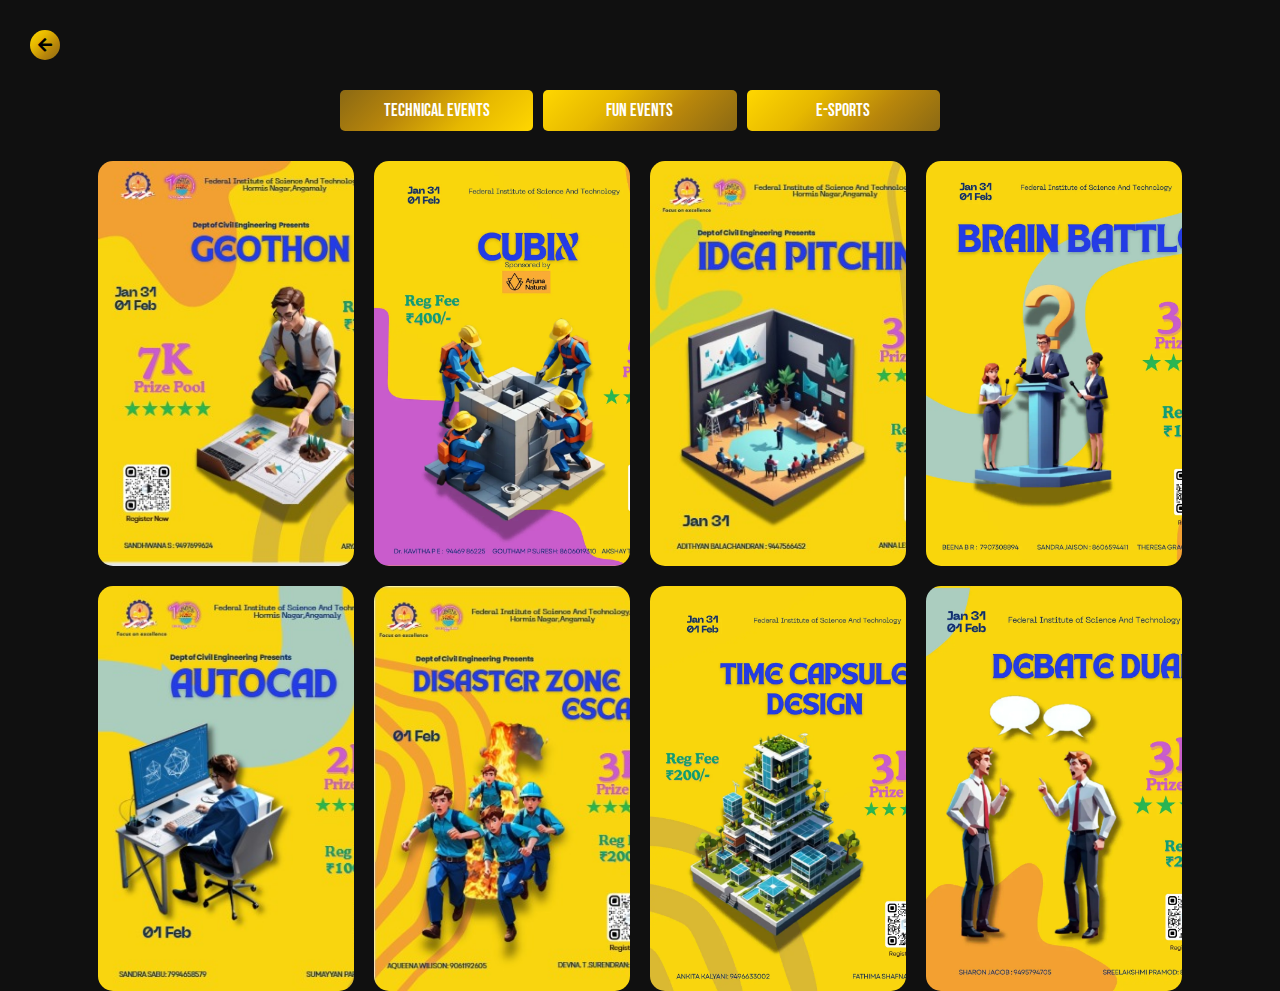
<file: events.html>
<!DOCTYPE html>
<html lang="en">
<head>
    <meta charset="UTF-8">
    <meta http-equiv="X-UA-Compatible" content="IE=edge">
    <meta name="viewport" content="width=device-width, initial-scale=1.0">
    <title>INCEPTO '25</title>
    <link rel="icon" href="logo.png" type="image/x-icon">
    <link href="https://fonts.googleapis.com/css2?family=Aladin&family=Audiowide&family=Bebas+Neue&family=Pattaya&display=swap" rel="stylesheet">
    <link href="https://fonts.googleapis.com/css2?family=Montserrat:wght@300;400;500;600;700&display=swap" rel="stylesheet">
    <link rel="stylesheet" href="style.css">
    <link rel="stylesheet" href="https://cdnjs.cloudflare.com/ajax/libs/font-awesome/5.15.4/css/all.min.css">
    <style>
        .tab-container {
            display: flex;
            justify-content: center;
            margin: 30px 0; 
            padding: 0 15px;
        }
        
        .tab-buttons {
            display: flex;
            gap: 10px;
            width: 100%;
            max-width: 600px;
            flex-wrap: wrap;
            justify-content: center;
        }
        
        .tab-button {
            padding: 10px 20px;
            border: none;
            border-radius: 5px;
            background: linear-gradient(135deg, #ffd700, #e6b800, #b8860b, #8b6914);
            color: white;
            cursor: pointer;
            font-family: 'Bebas Neue', serif;
            font-size: 18px;
            transition: transform 0.2s;
            flex: 1;
            min-width: 120px;
            max-width: 200px;
            white-space: nowrap;
        }
        
        .tab-button:hover {
            transform: scale(1.05);
        }
        
        .tab-button.active {
            background: linear-gradient(135deg, #8b6914, #b8860b, #e6b800, #ffd700);
        }
        
        .events-section {
            display: none;
            padding: 0 15px;
        }
        
        .events-section.active {
            display: block;
        }

        .event-card {
            transition: transform 0.3s;
            width: 100%;
            max-width: 300px;
            height: 45vh;
            border-radius: 15px;
            background-size: cover;
            background-position: center;
        }

        .event-card:hover {
            transform: scale(1.05);
        }

        .events-events {
            display: flex;
            flex-wrap: wrap;
            gap: 20px;
            justify-content: center;
            margin-top: 30px;
        }

        @media (max-width: 480px) {
            .tab-button {
                font-size: 16px;
                padding: 8px 15px;
                min-width: 100px;
            }
            
            .tab-buttons {
                gap: 8px;
            }
            
            .events-events {
                flex-direction: column;
                align-items: center;
                gap: 15px;
                padding: 0 10px;
            }
            
            .event-card {
                width: 100%;
                max-width: none;
                height: 300px !important; 
                margin-bottom: 10px;
            }
            
            a {
                width: 100%;
            }
        }
    </style>
</head>
<body style="margin: 0; height: fit-content;background-color: #101010;font-family: 'Bebas Neue', serif;color:white">
    <a href="./index.html"><button style="border-radius: 50%; height: 30px;width: 30px;margin-top: 30px;margin-left: 30px;background:linear-gradient(135deg, #ffd700, #e6b800, #b8860b, #8b6914);"><i class="fas fa-arrow-left" style="font-size: 16px;"></i></button></a>
    
    <div class="tab-container">
        <div class="tab-buttons">
            <button class="tab-button active" onclick="showTab('technical', this)">Technical Events</button>
            <button class="tab-button" onclick="showTab('fun', this)">Fun Events</button>
            <button class="tab-button" onclick="showTab('esports', this)">E-Sports</button>
        </div>
    </div>

    <div id="technical" class="events-section active">
        <div class="events-events">
            <a href="../eventTemplate.html?data=00">
                <div style="border-radius: 15px; height:45vh; min-width:20vw;background:url(./notpublic/geothon.jpeg);background-size: cover;" class="event-card">
                </div>
            </a>
            
            <a href="../eventTemplate.html?data=01">
                <div style="border-radius: 15px; height:45vh; min-width:20vw;background:url(./notpublic/cubix.webp);background-size: cover;" class="event-card">
                </div>
            </a>
            
            <a href="../eventTemplate.html?data=02">
                <div style="border-radius: 15px; height:45vh; min-width:20vw;background:url(./notpublic/ideapitching.jpeg);background-size: cover;" class="event-card">
                </div>
            </a>

            <a href="../eventTemplate.html?data=03">
                <div style="border-radius: 15px; height:45vh; min-width:20vw;background:url(./notpublic/brainbattle.webp);background-size: cover;" class="event-card">
                </div>
            </a>

            <a href="../eventTemplate.html?data=04">
                <div style="border-radius: 15px; height:45vh; min-width:20vw;background:url(./notpublic/autocad.jpeg);background-size: cover;" class="event-card">
                </div>
            </a>
            
            <a href="../eventTemplate.html?data=05">
                <div style="border-radius: 15px; height:45vh; min-width:20vw;background:url(./notpublic/disaster.jpeg);background-size: cover;" class="event-card">
                </div>
            </a>

            <a href="../eventTemplate.html?data=06">
                <div style="border-radius: 15px; height:45vh; min-width:20vw;background:url(./notpublic/timecapsule.webp);background-size: cover;" class="event-card">
                </div>
            </a>

            <a href="../eventTemplate.html?data=07">
                <div style="border-radius: 15px; height:45vh; min-width:20vw;background:url(./notpublic/debate.webp);background-size: cover;" class="event-card">
                </div>
            </a>
        </div>
    </div>

    <div id="fun" class="events-section">
        <div class="events-events">
            <a href="../eventTemplate.html?data=13">
                <div style="border-radius: 15px; height:45vh; min-width:20vw;background:url(./notpublic/Fun1.jpeg);background-size: cover;" class="event-card">
                </div>
            </a>
            <a href="../eventTemplate.html?data=14">
                <div style="border-radius: 15px; height:45vh; min-width:20vw;background:url(./notpublic/Fun2.jpeg);background-size: cover;" class="event-card">
                </div>
            </a>
            <a href="../eventTemplate.html?data=15">
                <div style="border-radius: 15px; height:45vh; min-width:20vw;background:url(./notpublic/Fun3.jpeg);background-size: cover;" class="event-card">
                </div>
            </a>
            <a href="../eventTemplate.html?data=16">
                <div style="border-radius: 15px; height:45vh; min-width:20vw;background:url(./notpublic/Fun4.jpeg);background-size: cover;" class="event-card">
                </div>
            </a>
            <a href="../eventTemplate.html?data=17">
                <div style="border-radius: 15px; height:45vh; min-width:20vw;background:url(./notpublic/Fun5.jpeg);background-size: cover;" class="event-card">
                </div>
            </a>
            <a href="../eventTemplate.html?data=18">
                <div style="border-radius: 15px; height:45vh; min-width:20vw;background:url(./notpublic/Fun6.jpeg);background-size: cover;" class="event-card">
                </div>
            </a>
            <a href="../eventTemplate.html?data=12">
                <div style="border-radius: 15px; height:45vh; min-width:20vw;background:url(./notpublic/Treasure.jpeg);background-size: cover;" class="event-card">
                </div>
            </a>
        </div>
    </div>

    <div id="esports" class="events-section">
        <div class="events-events">
            <a href="../eventTemplate.html?data=08">
                <div style="border-radius: 15px; height:45vh; min-width:20vw;background:url(./notpublic/football.webp);background-size: cover;" class="event-card">
                </div>
            </a>

            <a href="../eventTemplate.html?data=09">
                <div style="border-radius: 15px; height:45vh; min-width:20vw;background:url(./notpublic/pes.jpeg);background-size: cover;" class="event-card">
                </div>
            </a>

            <a href="../eventTemplate.html?data=10">
                <div style="border-radius: 15px; height:45vh; min-width:20vw;background:url(./notpublic/bgmi.jpeg);background-size: cover;" class="event-card">
                </div>
            </a>

            <a href="../eventTemplate.html?data=11">
                <div style="border-radius: 15px; height:45vh; min-width:20vw;background:url(./notpublic/valorant.jpeg);background-size: cover;" class="event-card">
                </div>
            </a>

            
        </div>
    </div>

    <script>
        function showTab(tabName, clickedButton) {
            document.querySelectorAll('.events-section').forEach(section => {
                section.classList.remove('active');
            });
            
            document.getElementById(tabName).classList.add('active');
            
            document.querySelectorAll('.tab-button').forEach(button => {
                button.classList.remove('active');
            });
            clickedButton.classList.add('active');
        }
    </script>
</body>
</html>
</file>
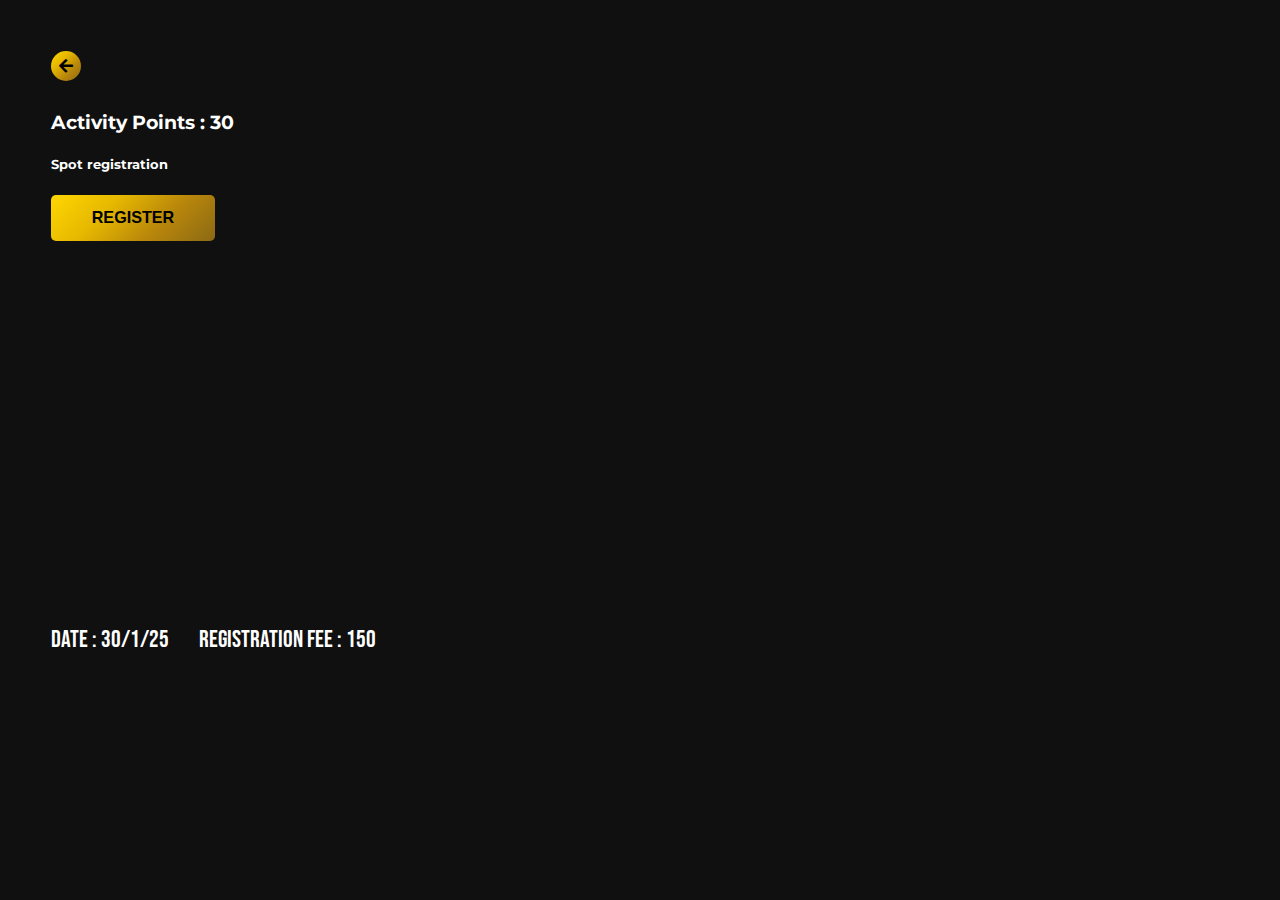
<file: eventTemplate.html>
<!DOCTYPE html>
<html lang="en">
<head>
    <meta charset="UTF-8">
    <meta http-equiv="X-UA-Compatible" content="IE=edge">
    <meta name="viewport" content="width=device-width, initial-scale=1.0">
    <title>INCEPTO '25</title>
    <link rel="icon" href="logo.png" type="image/x-icon">
    <link href="https://fonts.googleapis.com/css2?family=Aladin&family=Audiowide&family=Bebas+Neue&family=Pattaya&display=swap" rel="stylesheet">
    <link href="https://fonts.googleapis.com/css2?family=Montserrat:wght@300;400;500;600;700&display=swap" rel="stylesheet">
    <link rel="stylesheet" href="style.css">
    <!-- <script src="https://cdn.jsdelivr.net/gh/studio-freight/lenis@1.0.27/bundled/lenis.min.js"></script>
    <script src="https://cdnjs.cloudflare.com/ajax/libs/gsap/3.12.2/gsap.min.js"></script>
    <script src="https://cdnjs.cloudflare.com/ajax/libs/gsap/3.12.2/ScrollTrigger.min.js"></script> -->
    <meta name="viewport" content="width=device-width, initial-scale=1.0">
    <link rel="stylesheet" href="https://cdnjs.cloudflare.com/ajax/libs/font-awesome/5.15.4/css/all.min.css">

</head>
<body style="padding:0;margin:0;background-color: #101010;font-family: 'Montserrat', sans-serif;color:white; width: 92vw;padding-left: 4vw;margin-top: 4vw;">
    <a href="./events.html"><button style="border-radius: 50%; height: 30px;width: 30px;background:linear-gradient(135deg, #ffd700, #e6b800, #b8860b, #8b6914)"><i class="fas fa-arrow-left" style="font-size: 16px;"></i></button></a>
    <p id="etype" style="font-size: 1.5rem;margin: 0;padding: 0;margin-top: 30px;"></p>
    <h1 id="ename" style="text-transform: uppercase;font-family: 'Bebas Neue';font-size: 6rem;margin: 0;padding: 0;"></h1>
    <h3 id="activity-points">Activity Points : 30</h3>
    <h5 id="registration-text">Spot registration</h5>
        <a href="" id="register-event"><button style="background:linear-gradient(135deg, #ffd700, #e6b800, #b8860b, #8b6914);padding: 1.5vh 4.5vh;align-self: center; border-radius: 5px;font-weight: 600;font-size: 1.01rem;">
        REGISTER
    </button></a>
    <div class="et-content" style="display:flex;justify-content: space-between;align-items: center;max-width: 92vw;">
        <p id="econtent" style="font-size:1.1rem;">
        </p>
        <div style="border-radius: 15px; height:40vh; min-width:20vw" class="event-card">
        </div>
    </div>
    

    <div style="display: flex;align-items: center;">
        <p id="eventDate" style="font-size: 1.5rem;font-family: 'Bebas Neue'">DATE : 30/1/25</p>
        <p id="erate" style="margin-left:30px;font-size: 1.5rem;font-family: 'Bebas Neue'">Registration Fee : 150</p>
    </div>

    <script src="showEvent.js"></script>
</body>
</html>
</file>
<file: style.css>
html {
  overflow-x: hidden !important;
  scroll-behavior: smooth;
}

button {
  border: none;
}

button:hover {
  cursor: pointer;
  color: white;
  border: 1px solid white;
  transition-duration: 500ms;
  background: #000;

}

nav a {
  color: black;
  text-decoration: none;
  font-size: 1.2rem;
  font-weight: bold;
  transition: color 0.3s ease;
}

nav a:hover {
  color: gray;
}





.About {
  min-height: 92vh;
  width: 90vw;
  padding: 0 4vw;
  display: flex;
  flex-direction: column;
  font-size: 1.2rem;
}

.about-section {
  margin: 2rem 0;
}

.about-section h1 {
  font-family: 'Bebas Neue', serif;
  margin-bottom: 2rem;
}

.title-small {
  font-size: 5rem;
}

.title-large {
  font-size: 7rem;
}

.about-section>div {
  display: flex;
  justify-content: space-between;
}

.text-content {
  width: 45%;
}

.empty-div {
  width: 45vw;
}

@media screen and (max-width: 1024px) {
  .title-small {
    font-size: 4rem;
  }

  .title-large {
    font-size: 6rem;
  }
}

@media screen and (max-width: 768px) {
  #events {
    width: 100vw !important;

  }

  .Home {
    height: 100vh;
    width: 100vw !important;
    display: flex;
    flex-direction: column-reverse;
    align-items: center;
    justify-content: center;
    /* border: 1px solid; */
  }

  .texts h1 {
    font-size: 1.9rem !important;
  }

  #logo img {
    height: 300px !important;
    width: 300px !important;
    margin-top: 40px;
  }

  #inceptoheading {
    font-size: 5rem !important;
  }

  .About {
    width: 100vw;
    /* padding: 0 2vw; */
  }

  .about-section>div {
    flex-direction: column;
  }

  .text-content {
    width: 100%;
  }

  .empty-div {
    display: none;
  }

  .title-small {
    font-size: 3rem;
  }

  .title-large {
    font-size: 5rem;
  }
}




@media screen and (max-width: 480px) {
  .Footer {
    height: fit-content !important;
    padding-bottom: 20px;
    width: 100vw !important;
    display: flex !important;
    align-items: center !important;
    justify-content: center !important;

  }

  footer {
    height: fit-content !important;
    width: 90vw !important;
    display: flex;
    flex-direction: column;
    align-items: center;
    justify-content: space-evenly;

  }

  footer>div {
    width: 100% !important;
  }

  .footer-third {
    display: flex;
    align-items: center;
    gap: 20px
  }

  .event-card {
    height: 40vh !important;
    width: 20vw !important;
  }

  .Events {
    width: 96vw !important;
    /* border: 1px solid; */
    padding: 0 0vw !important;
  }

  .Events .event-card {
    min-height: 55vh;
    margin-left: 2vw;
    min-width: 80vw !important;
  }

  .Home {
    height: 100vh !important;
    width: 100vw !important;
    padding: 0 !important;
    margin: 0 !important;
    display: flex;
    flex-direction: column-reverse;
    align-items: center;
    justify-content: center;
    align-items: center;
  }


  .buttons {
    width: 100% !important;
    display: flex;
    flex-direction: row;
    justify-content: center !important;
    align-items: center !important;
    gap: 5px;
  }

  .buttons button,
  .buttons a button {
    width: auto;
    min-width: 120px;
    padding: 1.5vh 3vh;
    margin: 0;
  }

  nav {
    display: none !important;
  }

  .Events div {
    /* border: 1px solid; */
    width: 96vw;
    height: max-content;
    padding: 0 1vw;
    overflow-x: scroll;
    overflow-y: hidden;
  }

  .texts {
    width: 92vw !important;
  }

  .texts h1 {
    font-size: 1.2rem !important;
  }

  #logo img {
    height: 250px !important;
    width: 250px !important;
    margin-top: 30px;
  }

  .date {
    font-size: 1.2rem !important;
  }

  #inceptoheading {
    font-size: 6rem !important;
  }

  #civilEngg {
    font-size: 1rem !important;
  }

  .title-small {
    font-size: 2.5rem;
  }

  .title-large {
    font-size: 4rem;
  }

  .About {
    width: 96vw;
    /* border: 1px solid; */
    padding: 0 2vw !important;
  }

  .about-section {
    flex-direction: column !important;
    justify-content: center !important;
    align-items: center !important;
    gap: 30px
  }

  .videoAbout {
    width: 90vw;
    padding: 0 !important;
    margin: 0 !important;
  }

  .empty-div {
    width: 90vw;
  }

  #rightabout {
    width: 90vw;
  }

  #rightabout>div {
    width: 100% !important;
  }

  #rightaboutcontainer {
    flex-direction: column-reverse !important;
  }

  .et-content {
    flex-direction: column;
  }

  .et-content>div {
    min-width: 80% !important;
  }

  .button-container {
    /* border: 1px solid; */
    margin: 0 !important;
    margin-left: 18vw !important;
    width: 60vw !important;
    margin-top: 6vh !important;
  }

  .schedule {
    /* border: 1px solid; */
    margin: 0 !important;
  }

  .schedule-info {
    width: 80vw !important;
  }

  .events-events {
    flex-wrap: nowrap !important;
    /* border: 1px solid; */
    overflow-x: scroll !important;
    /* margin-left: 0 !important; */
  }

  .event-card {
    margin: 5vh 0;
    min-width: 80vw !important;
  }
}

.schedule-info {
  text-transform: uppercase;
  border-bottom: 1px solid rgb(101, 101, 101);
  display: flex;
  width: 52vw;
  justify-content: space-between;
  margin-top: 30px;
  font-size: 1.2rem;
  padding: 0 20px;
}

.contact-section a{
  text-decoration: none !important;
  color: black !important;
}


.image-container {
  width: 100%;
  max-width: 1200px;
  margin: 0 auto;
  padding: 20px;
  display: flex;
  justify-content: center;
  align-items: center;
}

.responsive-image {
  width: 100%;
  height: auto;
  max-width: 800px;
  display: block;
  transition: transform 0.3s ease;
}

.responsive-image:hover {
  transform: scale(1.02);
}

@media (max-width: 768px) {
  .image-container {
    padding: 10px;
  }
}
</file>
